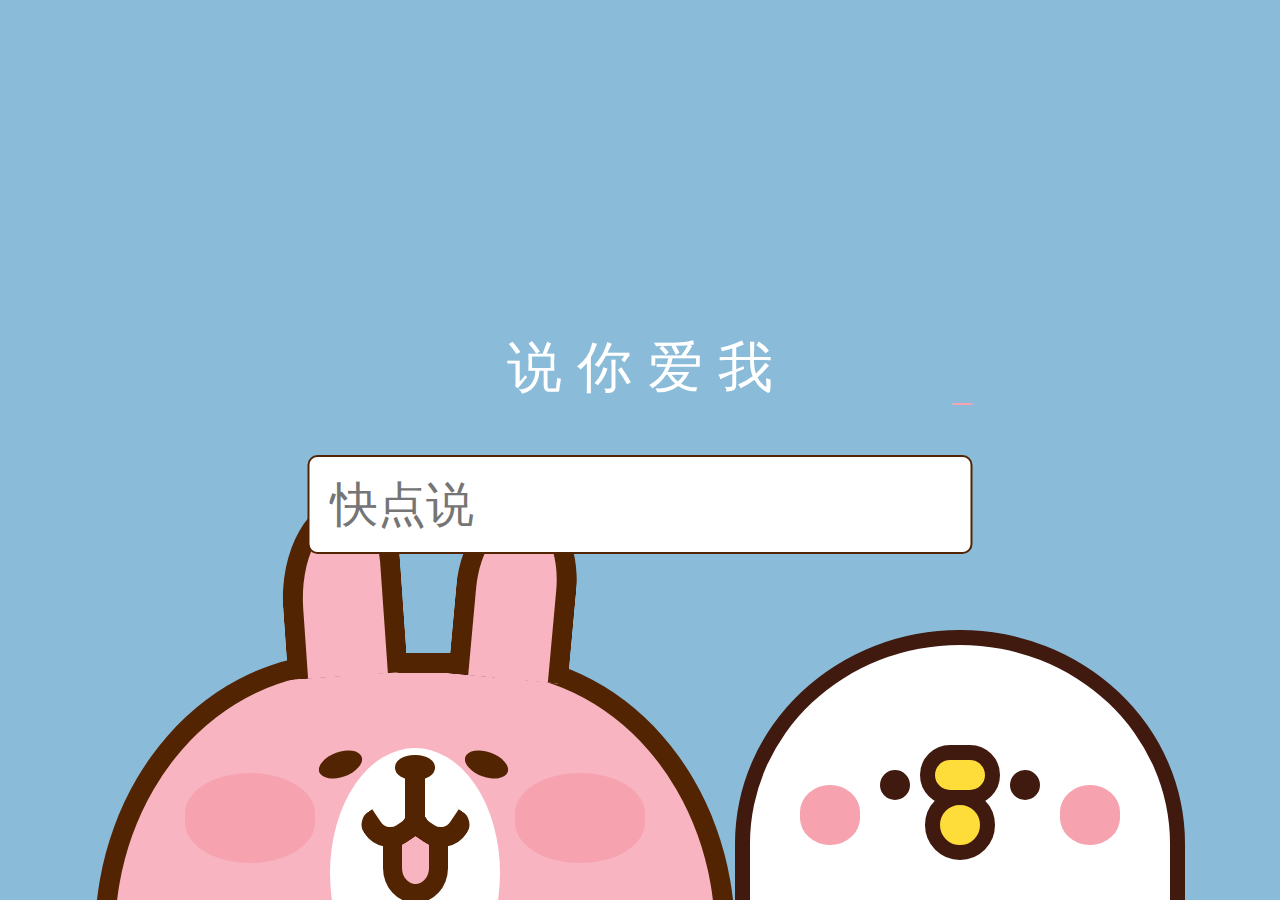
<file: index.html>
<!DOCTYPE html>
<html>
<head>
<link rel="stylesheet" href="bd.css">
</head>
    <title>啦啦啦</title>
    <body>
        <div class="usagi">
            <div class="head">
            <div class="wrap">
                <div class="flush"></div>
                <div class="face"></div>
                <div class="mouth"></div>
                <div class="nose"></div>
            </div>
            </div>
        </div>
        <div class="piske">
            <div class="head">
            <div class="eyes"></div>
            <div class="flush"></div>
            <div class="mouth"></div>
            </div>
        </div>
        
        <div class="input-container">
            <div class="sayit">
                <div class="sayit-string">说&nbsp;你&nbsp;爱&nbsp;我</div>
            </div>
            <input type="text" class="input-box" id="loveInput" placeholder="快点说">
            <div class="message" id="message" style="color: white; font-family: 'Heiti SC';"></div>
        </div>

        <div class="msg-container hidden" id="isay">
            
            <div class="display-middle">
                <h3 id="msg-content" class='display-middle'></h3>
              </div>              
        </div>
        
        <script>
            const input = document.getElementById("loveInput");
            const message = document.getElementById("message");
            const container = document.querySelector(".input-container");
            const msgbox = document.querySelector(".msg-container");
            input.addEventListener("input", () => {
              if (input.value === "我爱你") {
                message.textContent = "🥰 Show time! 💕";
                input.style.display = "none";
                container.style.display = "none"
                msgbox.classList.remove("hide");
                msgbox.classList.add("visible")
              } else {
                message.textContent = "说的不对 赶紧的";
              }
            });
            var type = function(text,element,speed,mode){
                var input= text,
                    i = 0,
                    to = element,
                    arrow='_',
                    typesrc='',
                    open=0,
                    changeArrow = function(){
                        setInterval(function(){
                            if(arrow=='_')arrow=' ';
                            else arrow='_';
                            typesrc=typesrc.replace('_','')+arrow;
                        },380)
                    },
                    str=input.split(''); 
                    setInterval(function(){
                        if(i<str.length){                       
                            typesrc=typesrc.replace('_','')+str[i]+'_';
                            i++;
                        }
                        else{
                        if (mode==true){
                            i=0;
                            typesrc ='_';
                        }
                        else if(open==0){
                            changeArrow();
                            open=1;
                        }
                    }
                    to.innerHTML=typesrc;
                },speed)     
            }           
            type('30岁啦，是大人啦。但我希望你，可以永远做小孩，快乐，平安，无忧无虑。生日快乐。❤️❤️🎂🎂🎂🎂🎂🎂🎂----娇娇',document.getElementById("msg-content"),600,false)
            
          </script>
    </body>
</html>
</file>
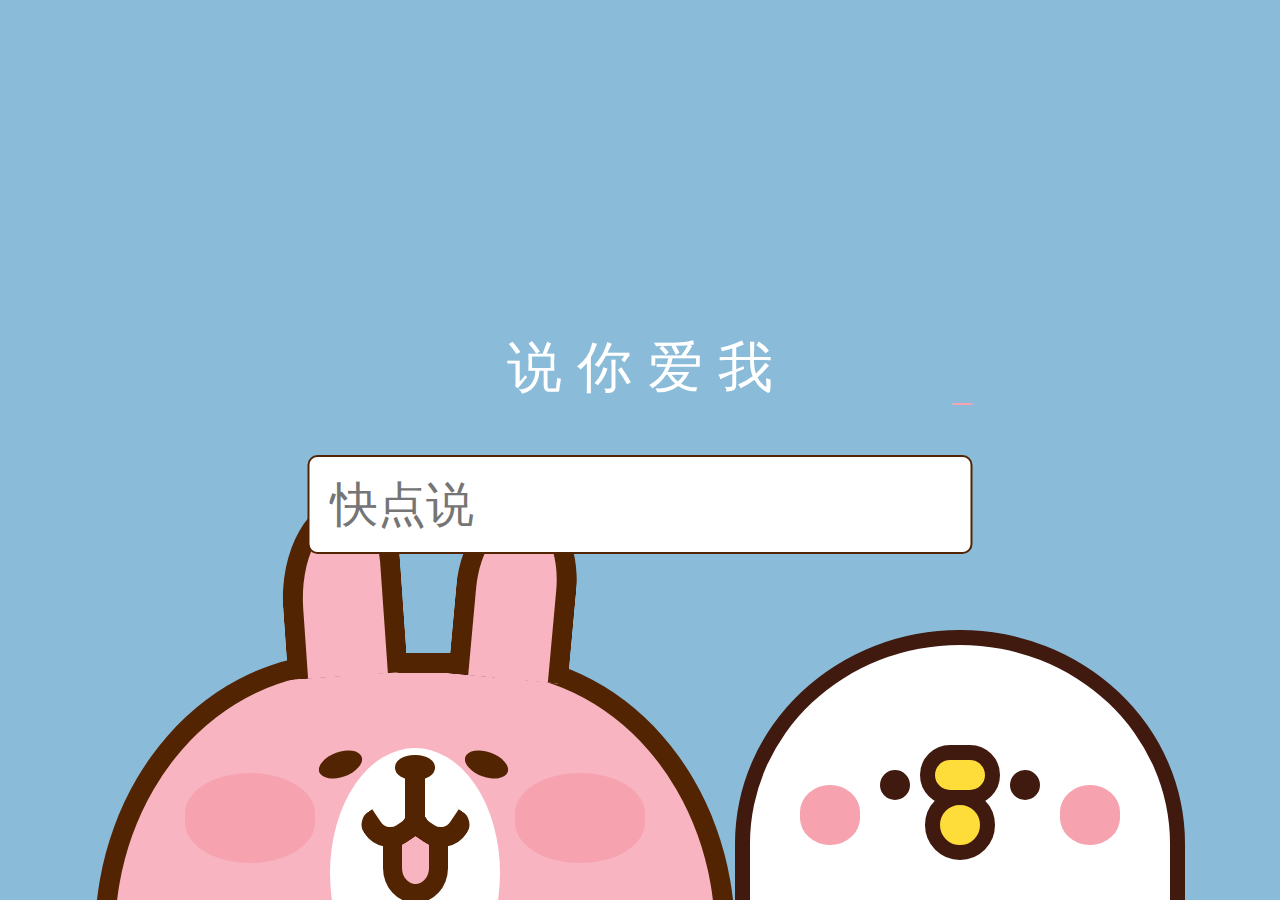
<file: bd.html>
<!DOCTYPE html>
<html>
<head>
<link rel="stylesheet" href="bd.css">
</head>
    <title>啦啦啦</title>
    <body>
        <div class="usagi">
            <div class="head">
            <div class="wrap">
                <div class="flush"></div>
                <div class="face"></div>
                <div class="mouth"></div>
                <div class="nose"></div>
            </div>
            </div>
        </div>
        <div class="piske">
            <div class="head">
            <div class="eyes"></div>
            <div class="flush"></div>
            <div class="mouth"></div>
            </div>
        </div>
        
        <div class="input-container">
            <div class="sayit">
                <div class="sayit-string">说&nbsp;你&nbsp;爱&nbsp;我</div>
            </div>
            <input type="text" class="input-box" id="loveInput" placeholder="快点说">
            <div class="message" id="message" style="color: white; font-family: 'Heiti SC';"></div>
        </div>

        <div class="msg-container hidden" id="isay">
            
            <div class="display-middle">
                <h3 id="msg-content" class='display-middle'></h3>
              </div>              
        </div>
        
        <script>
            const input = document.getElementById("loveInput");
            const message = document.getElementById("message");
            const container = document.querySelector(".input-container");
            const msgbox = document.querySelector(".msg-container");
            input.addEventListener("input", () => {
              if (input.value === "我爱你") {
                message.textContent = "🥰 Show time! 💕";
                input.style.display = "none";
                container.style.display = "none"
                msgbox.classList.remove("hide");
                msgbox.classList.add("visible")
              } else {
                message.textContent = "说的不对 赶紧的";
              }
            });
            var type = function(text,element,speed,mode){
                var input= text,
                    i = 0,
                    to = element,
                    arrow='_',
                    typesrc='',
                    open=0,
                    changeArrow = function(){
                        setInterval(function(){
                            if(arrow=='_')arrow=' ';
                            else arrow='_';
                            typesrc=typesrc.replace('_','')+arrow;
                        },380)
                    },
                    str=input.split(''); 
                    setInterval(function(){
                        if(i<str.length){                       
                            typesrc=typesrc.replace('_','')+str[i]+'_';
                            i++;
                        }
                        else{
                        if (mode==true){
                            i=0;
                            typesrc ='_';
                        }
                        else if(open==0){
                            changeArrow();
                            open=1;
                        }
                    }
                    to.innerHTML=typesrc;
                },speed)     
            }           
            type('30岁啦，是大人啦。但我希望你，可以永远做小孩，快乐，平安，无忧无虑。生日快乐。❤️❤️🎂🎂🎂🎂🎂🎂🎂----娇娇',document.getElementById("msg-content"),600,false)
            
          </script>
    </body>
</html>
</file>
<file: bd.css>
body {
    background-color: #8abcda;
 }
 
 * {
    box-sizing: border-box;
 }
 
 .usagi {
    width: 640px;
    height: 450px;
    margin: 30px auto 0px;
    overflow: hidden;
    position: absolute; 
    bottom: 0;
    left: calc((100vw - 1090px)/2);
 }
 
 .usagi .head {
    width: 640px;
    height: 565px;
    background-color: #f8b4c1;
    border-radius: 477px / 543px;
    border: 20px #522402 solid;
    position: absolute;
    top: 45%;
    left: calc((100% - 640px)/2);
    -webkit-transition: all 0.6s;
    transition: all 0.6s;
 }
 
 .usagi:hover > .head{
    top: 80%;
 }
 
 .usagi .head .wrap {
    width: 100%;
    height: 100%;
    position: relative;
 }
 
 .usagi .head .wrap::before,
 .usagi .head .wrap::after {
    content: "";
    width: 80px;
    height: 160px;
    background-color: #f8b4c1;
    border: 20px #522402 solid;
    display: inline-block;
    border-bottom: none;
    position: absolute;
    -webkit-transform-origin: bottom;
    transform-origin: bottom;
 }
 
 .usagi .head .wrap::before {
    top: -177px;
    left: 173px;
    border-radius: 61% 38% 0px 0px;
    -webkit-transform: rotate(-4deg);
    transform: rotate(-4deg); 
 }
 
 .usagi .head .wrap::after {
    top: -174px;
    right: 147px;
    border-radius: 82% 77% 0px 0px;
    -webkit-transform: rotate(5.2deg);
    transform: rotate(5.2deg);
 }
 
 .usagi .face {
    background-color: #fff;
    width: 170px;
    height: 250px;
    position: absolute;
    border-radius: 89%;
    left: calc((100% - 170px)/2);
    top: 75px;
 }
 
 .usagi .face::before,
 .usagi .face::after {
    content: "";
    width: 45px;
    height: 25px;
    display: block;
    position: absolute;
    background-color: #522402;
    border-radius: 57%;
 }
 
 .usagi .face::before {
    top: 4px;
    left: -12px;
    -webkit-transform: rotate(-20deg);
    transform: rotate(-20deg);
 }
 
 .usagi .face::after {
    top: 4px;
    right: -9px;
    -webkit-transform: rotate(20deg);
    transform: rotate(20deg);
 }
 
 .usagi .mouth {
    width: 65px;
    height: 70px;
    background-color: #f8b4c1;
    border: 19px #522402 solid;
    border-top: none;
    border-radius: 0% 0% 110% 110%;
    position: absolute;
    left: calc((100% - 65px)/2);
    top: 160px;
 }
 
 .usagi .mouth::before,
 .usagi .mouth::after {
    content: "";
    width: 27px;
    height: 40px;
    border: 20px #522402 solid;
    position: absolute;
    top: -40px;
 }
 
 .usagi .mouth::before {
    left: -32px;
    border-top: none;
    border-left: none;
    border-radius: 100px 10px 160px 80px;
    -webkit-transform: rotate(56deg);
    transform: rotate(56deg);
 }
 
 .usagi .mouth::after {
    right: -32px;
    border-top: none;
    border-right: none;
    border-radius: 10px 100px 80px 160px;
    -webkit-transform: rotate(-56deg);
    transform: rotate(-56deg);
 }
 
 .usagi .nose {
    width: 40px;
    height: 25px;
    background-color: #522402;
    position: absolute;
    left: calc((100% - 40px)/2);
    top: 82px;
    border-radius: 48%;
 }
 
 .usagi .nose::after {
    content: "";
    width: 20px;
    height: 65px;
    background-color: #522402;
    display: block;
    position: absolute;
    top: 10px;
    left: calc((100% - 20px)/2);
 }
 
 .usagi .flush {
    width: 100%;
    height: 100%;
    position: relative;
 }
 
 .usagi .flush::before,
 .usagi .flush::after {
    content: "";
    width: 130px;
    height: 90px;
    background-color: #f6a2af;
    display: block;
    position: absolute;
    top: 100px;
    border-radius: 100%/ 90%;
 }
 
 .usagi .flush::before {
    left: 70px;
 }
 
 .usagi .flush::after {
    right: 70px;
 }
 
 .piske {
    width: 450px;
    height: 450px;
    overflow: hidden;
    position: absolute;
    bottom: 0;
    right: calc((100vw - 1090px)/2);
 }
 
 .piske .head {
    width: 100%;
    height: 575px;
    background-color: #fff;
    border-radius: 580px / 550px;
    border: 15px #40190f solid;
    position: absolute;
    top: 40%;
    left: 0;
    -webkit-transition: all 0.6s;
    transition: all 0.6s;
 }
 
 .piske:hover > .head{
    top: 80%;
 }
 
 .piske .mouth {
    position: absolute;
    left: calc((100% - 80px)/2);
    top: 100px;
 }
 
 .piske .mouth::before,
 .piske .mouth::after {
    content: "";
    display: block;
    border: 15px #40190f solid;
    background-color: #fedc3a;
    margin: auto;
 }
 
 .piske .mouth::before {
    width: 50px;
    height: 30px;
    border-radius: 50px;
 }
 
 .piske .mouth::after {
    width: 40px;
    height: 40px;
    border-radius: 100%;
    margin-top: -15px;
 }
 
 .piske .eyes {
    width: 100%;
    height: 30px;
    position: absolute;
    top: 125px;
 }
 
 .piske .eyes::before,
 .piske .eyes::after {
    content: "";
    display: block;
    width: 30px;
    height: 30px;
    border-radius: 100%;
    background-color: #40190f;
    position: absolute;
 }
 
 .piske .eyes::before {
    left: 130px;
 }
 
 .piske .eyes::after {
    right: 130px;
 }
 
 .piske .flush {
    width: 100%;
    position: absolute;
    height: 60px;
    top: 140px;
 }
 
 .piske .flush::before,
 .piske .flush::after {
    content: "";
    width: 60px;
    height: 60px;
    background-color: #f6a2af;
    display: block;
    position: absolute;
    border-radius: 100%/ 90%;
 }
 
 .piske .flush::before {
    left: 50px;
 }
 
 .piske .flush::after {
    right: 50px;
 }
 
 .input-container {
    position: absolute;
    top: 50%;
    left: 50%;
    transform: translate(-50%, -50%);
    text-align: center;
  }

  .input-box {
    font-size: 48px;
    padding: 20px;
    border-radius: 10px;
    border: 2px solid #522402;
    outline: none;
  }

  .message {
    margin-top: 15px;
    font-size: 36px;
    color: #40190f;
  }

.sayit {
    position: relative;
}

.sayit::before {
    position: absolute;
    content: '';
    width: 20px;
    bottom: 0px;
    right: 0px;
    height: 2px;
    background: #f6a2af;
    animation: animLine 0.5s steps(4) infinite;
}

@keyframes animLine {
    0%,
    75% {
        opacity: 1;
    }
    76%,
    100% {
        opacity: 0;
    }
}

.sayit .sayit-string {
    font: 55px Arial, sans-serif;
    position: relative;
    color: white;
    animation: animText 10s steps(17) infinite;
    overflow: hidden;
    margin-bottom: 50px;
}

@keyframes animText {
    0%,
    90%,
    100% {
        width: 0px;
    }
    30%,
    60% {
        width: 500px;
    }
}

.hidden {
    display: none;
}
  
.visible {
    display: block;
}

.display-middle {
    padding: 70px;
    padding-top: 300px;
    top: 70%;
    left: 50%;
    text-align: left;
}

h3{
    font-weight: bold;
    font-size: xxx-large;
    padding:15px;
    font-family: 'Heiti SC';
    color: white;
}
</file>
